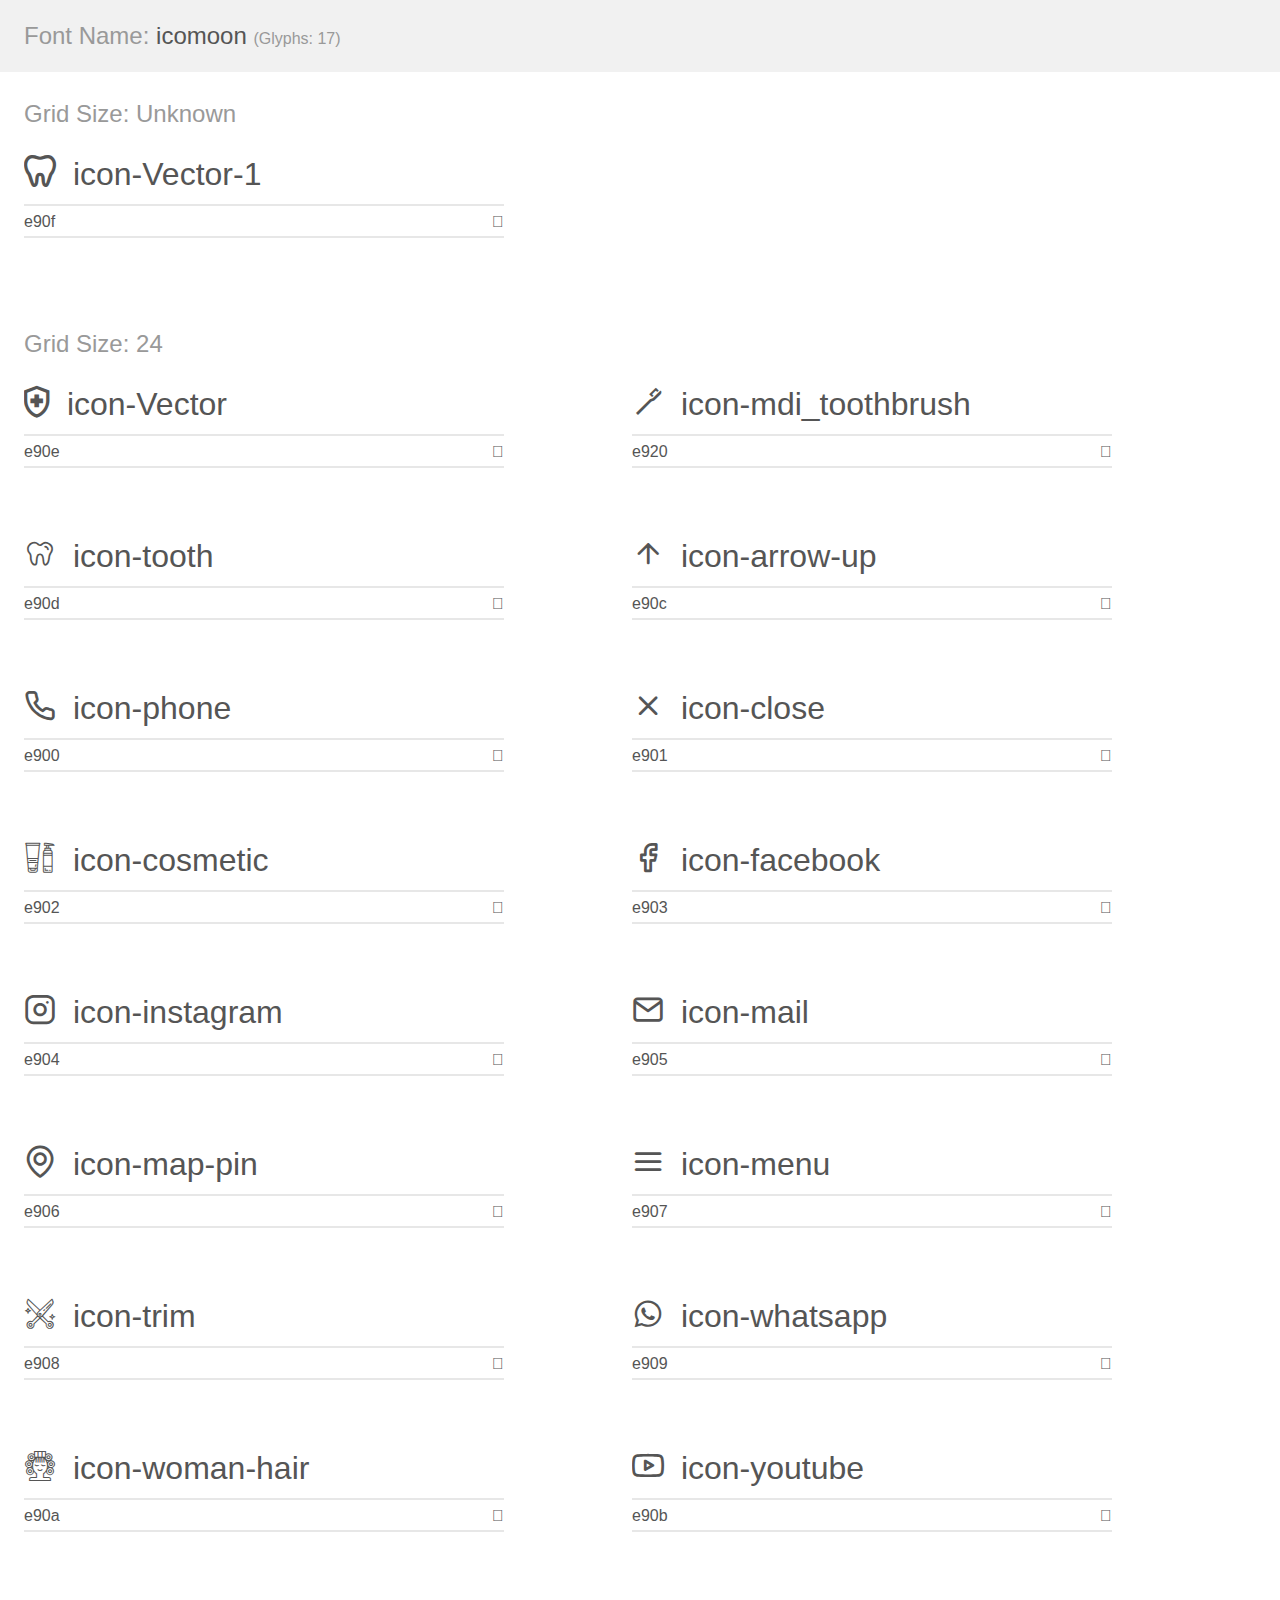
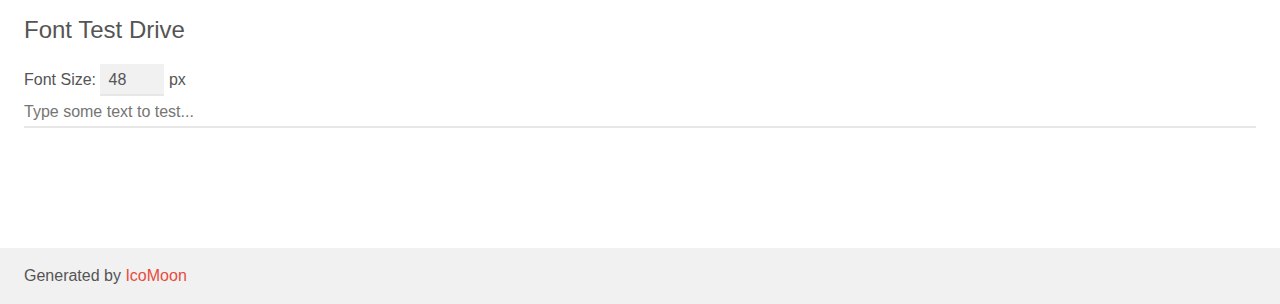
<file: assets/demo.html>
<!doctype html>
<html>
<head>
    <meta charset="utf-8">
    <title>IcoMoon Demo</title>
    <meta name="description" content="An Icon Font Generated By IcoMoon.io">
    <meta name="viewport" content="width=device-width, initial-scale=1">
    <link rel="stylesheet" href="demo-files/demo.css">
    <link rel="stylesheet" href="style.css"></head>
<body>
    <div class="bgc1 clearfix">
        <h1 class="mhmm mvm"><span class="fgc1">Font Name:</span> icomoon <small class="fgc1">(Glyphs:&nbsp;17)</small></h1>
    </div>
    <div class="clearfix mhl ptl">
        <h1 class="mvm mtn fgc1">Grid Size: Unknown</h1>
        <div class="glyph fs1">
            <div class="clearfix bshadow0 pbs">
                <span class="icon-Vector-1"></span>
                <span class="mls"> icon-Vector-1</span>
            </div>
            <fieldset class="fs0 size1of1 clearfix hidden-false">
                <input type="text" readonly value="e90f" class="unit size1of2" />
                <input type="text" maxlength="1" readonly value="&#xe90f;" class="unitRight size1of2 talign-right" />
            </fieldset>
            <div class="fs0 bshadow0 clearfix hidden-true">
                <span class="unit pvs fgc1">liga: </span>
                <input type="text" readonly value="" class="liga unitRight" />
            </div>
        </div>
    </div>
    <div class="clearfix mhl ptl">
        <h1 class="mvm mtn fgc1">Grid Size: 24</h1>
        <div class="glyph fs2">
            <div class="clearfix bshadow0 pbs">
                <span class="icon-Vector"></span>
                <span class="mls"> icon-Vector</span>
            </div>
            <fieldset class="fs0 size1of1 clearfix hidden-false">
                <input type="text" readonly value="e90e" class="unit size1of2" />
                <input type="text" maxlength="1" readonly value="&#xe90e;" class="unitRight size1of2 talign-right" />
            </fieldset>
            <div class="fs0 bshadow0 clearfix hidden-true">
                <span class="unit pvs fgc1">liga: </span>
                <input type="text" readonly value="" class="liga unitRight" />
            </div>
        </div>
        <div class="glyph fs2">
            <div class="clearfix bshadow0 pbs">
                <span class="icon-mdi_toothbrush"></span>
                <span class="mls"> icon-mdi_toothbrush</span>
            </div>
            <fieldset class="fs0 size1of1 clearfix hidden-false">
                <input type="text" readonly value="e920" class="unit size1of2" />
                <input type="text" maxlength="1" readonly value="&#xe920;" class="unitRight size1of2 talign-right" />
            </fieldset>
            <div class="fs0 bshadow0 clearfix hidden-true">
                <span class="unit pvs fgc1">liga: </span>
                <input type="text" readonly value="" class="liga unitRight" />
            </div>
        </div>
        <div class="glyph fs2">
            <div class="clearfix bshadow0 pbs">
                <span class="icon-tooth"></span>
                <span class="mls"> icon-tooth</span>
            </div>
            <fieldset class="fs0 size1of1 clearfix hidden-false">
                <input type="text" readonly value="e90d" class="unit size1of2" />
                <input type="text" maxlength="1" readonly value="&#xe90d;" class="unitRight size1of2 talign-right" />
            </fieldset>
            <div class="fs0 bshadow0 clearfix hidden-true">
                <span class="unit pvs fgc1">liga: </span>
                <input type="text" readonly value="" class="liga unitRight" />
            </div>
        </div>
        <div class="glyph fs2">
            <div class="clearfix bshadow0 pbs">
                <span class="icon-arrow-up"></span>
                <span class="mls"> icon-arrow-up</span>
            </div>
            <fieldset class="fs0 size1of1 clearfix hidden-false">
                <input type="text" readonly value="e90c" class="unit size1of2" />
                <input type="text" maxlength="1" readonly value="&#xe90c;" class="unitRight size1of2 talign-right" />
            </fieldset>
            <div class="fs0 bshadow0 clearfix hidden-true">
                <span class="unit pvs fgc1">liga: </span>
                <input type="text" readonly value="" class="liga unitRight" />
            </div>
        </div>
        <div class="glyph fs2">
            <div class="clearfix bshadow0 pbs">
                <span class="icon-phone"></span>
                <span class="mls"> icon-phone</span>
            </div>
            <fieldset class="fs0 size1of1 clearfix hidden-false">
                <input type="text" readonly value="e900" class="unit size1of2" />
                <input type="text" maxlength="1" readonly value="&#xe900;" class="unitRight size1of2 talign-right" />
            </fieldset>
            <div class="fs0 bshadow0 clearfix hidden-true">
                <span class="unit pvs fgc1">liga: </span>
                <input type="text" readonly value="" class="liga unitRight" />
            </div>
        </div>
        <div class="glyph fs2">
            <div class="clearfix bshadow0 pbs">
                <span class="icon-close"></span>
                <span class="mls"> icon-close</span>
            </div>
            <fieldset class="fs0 size1of1 clearfix hidden-false">
                <input type="text" readonly value="e901" class="unit size1of2" />
                <input type="text" maxlength="1" readonly value="&#xe901;" class="unitRight size1of2 talign-right" />
            </fieldset>
            <div class="fs0 bshadow0 clearfix hidden-true">
                <span class="unit pvs fgc1">liga: </span>
                <input type="text" readonly value="" class="liga unitRight" />
            </div>
        </div>
        <div class="glyph fs2">
            <div class="clearfix bshadow0 pbs">
                <span class="icon-cosmetic"></span>
                <span class="mls"> icon-cosmetic</span>
            </div>
            <fieldset class="fs0 size1of1 clearfix hidden-false">
                <input type="text" readonly value="e902" class="unit size1of2" />
                <input type="text" maxlength="1" readonly value="&#xe902;" class="unitRight size1of2 talign-right" />
            </fieldset>
            <div class="fs0 bshadow0 clearfix hidden-true">
                <span class="unit pvs fgc1">liga: </span>
                <input type="text" readonly value="" class="liga unitRight" />
            </div>
        </div>
        <div class="glyph fs2">
            <div class="clearfix bshadow0 pbs">
                <span class="icon-facebook"></span>
                <span class="mls"> icon-facebook</span>
            </div>
            <fieldset class="fs0 size1of1 clearfix hidden-false">
                <input type="text" readonly value="e903" class="unit size1of2" />
                <input type="text" maxlength="1" readonly value="&#xe903;" class="unitRight size1of2 talign-right" />
            </fieldset>
            <div class="fs0 bshadow0 clearfix hidden-true">
                <span class="unit pvs fgc1">liga: </span>
                <input type="text" readonly value="" class="liga unitRight" />
            </div>
        </div>
        <div class="glyph fs2">
            <div class="clearfix bshadow0 pbs">
                <span class="icon-instagram"></span>
                <span class="mls"> icon-instagram</span>
            </div>
            <fieldset class="fs0 size1of1 clearfix hidden-false">
                <input type="text" readonly value="e904" class="unit size1of2" />
                <input type="text" maxlength="1" readonly value="&#xe904;" class="unitRight size1of2 talign-right" />
            </fieldset>
            <div class="fs0 bshadow0 clearfix hidden-true">
                <span class="unit pvs fgc1">liga: </span>
                <input type="text" readonly value="" class="liga unitRight" />
            </div>
        </div>
        <div class="glyph fs2">
            <div class="clearfix bshadow0 pbs">
                <span class="icon-mail"></span>
                <span class="mls"> icon-mail</span>
            </div>
            <fieldset class="fs0 size1of1 clearfix hidden-false">
                <input type="text" readonly value="e905" class="unit size1of2" />
                <input type="text" maxlength="1" readonly value="&#xe905;" class="unitRight size1of2 talign-right" />
            </fieldset>
            <div class="fs0 bshadow0 clearfix hidden-true">
                <span class="unit pvs fgc1">liga: </span>
                <input type="text" readonly value="" class="liga unitRight" />
            </div>
        </div>
        <div class="glyph fs2">
            <div class="clearfix bshadow0 pbs">
                <span class="icon-map-pin"></span>
                <span class="mls"> icon-map-pin</span>
            </div>
            <fieldset class="fs0 size1of1 clearfix hidden-false">
                <input type="text" readonly value="e906" class="unit size1of2" />
                <input type="text" maxlength="1" readonly value="&#xe906;" class="unitRight size1of2 talign-right" />
            </fieldset>
            <div class="fs0 bshadow0 clearfix hidden-true">
                <span class="unit pvs fgc1">liga: </span>
                <input type="text" readonly value="" class="liga unitRight" />
            </div>
        </div>
        <div class="glyph fs2">
            <div class="clearfix bshadow0 pbs">
                <span class="icon-menu"></span>
                <span class="mls"> icon-menu</span>
            </div>
            <fieldset class="fs0 size1of1 clearfix hidden-false">
                <input type="text" readonly value="e907" class="unit size1of2" />
                <input type="text" maxlength="1" readonly value="&#xe907;" class="unitRight size1of2 talign-right" />
            </fieldset>
            <div class="fs0 bshadow0 clearfix hidden-true">
                <span class="unit pvs fgc1">liga: </span>
                <input type="text" readonly value="" class="liga unitRight" />
            </div>
        </div>
        <div class="glyph fs2">
            <div class="clearfix bshadow0 pbs">
                <span class="icon-trim"></span>
                <span class="mls"> icon-trim</span>
            </div>
            <fieldset class="fs0 size1of1 clearfix hidden-false">
                <input type="text" readonly value="e908" class="unit size1of2" />
                <input type="text" maxlength="1" readonly value="&#xe908;" class="unitRight size1of2 talign-right" />
            </fieldset>
            <div class="fs0 bshadow0 clearfix hidden-true">
                <span class="unit pvs fgc1">liga: </span>
                <input type="text" readonly value="" class="liga unitRight" />
            </div>
        </div>
        <div class="glyph fs2">
            <div class="clearfix bshadow0 pbs">
                <span class="icon-whatsapp"></span>
                <span class="mls"> icon-whatsapp</span>
            </div>
            <fieldset class="fs0 size1of1 clearfix hidden-false">
                <input type="text" readonly value="e909" class="unit size1of2" />
                <input type="text" maxlength="1" readonly value="&#xe909;" class="unitRight size1of2 talign-right" />
            </fieldset>
            <div class="fs0 bshadow0 clearfix hidden-true">
                <span class="unit pvs fgc1">liga: </span>
                <input type="text" readonly value="" class="liga unitRight" />
            </div>
        </div>
        <div class="glyph fs2">
            <div class="clearfix bshadow0 pbs">
                <span class="icon-woman-hair"></span>
                <span class="mls"> icon-woman-hair</span>
            </div>
            <fieldset class="fs0 size1of1 clearfix hidden-false">
                <input type="text" readonly value="e90a" class="unit size1of2" />
                <input type="text" maxlength="1" readonly value="&#xe90a;" class="unitRight size1of2 talign-right" />
            </fieldset>
            <div class="fs0 bshadow0 clearfix hidden-true">
                <span class="unit pvs fgc1">liga: </span>
                <input type="text" readonly value="" class="liga unitRight" />
            </div>
        </div>
        <div class="glyph fs2">
            <div class="clearfix bshadow0 pbs">
                <span class="icon-youtube"></span>
                <span class="mls"> icon-youtube</span>
            </div>
            <fieldset class="fs0 size1of1 clearfix hidden-false">
                <input type="text" readonly value="e90b" class="unit size1of2" />
                <input type="text" maxlength="1" readonly value="&#xe90b;" class="unitRight size1of2 talign-right" />
            </fieldset>
            <div class="fs0 bshadow0 clearfix hidden-true">
                <span class="unit pvs fgc1">liga: </span>
                <input type="text" readonly value="" class="liga unitRight" />
            </div>
        </div>
    </div>

    <!--[if gt IE 8]><!-->
    <div class="mhl clearfix mbl">
        <h1>Font Test Drive</h1>
        <label>
            Font Size: <input id="fontSize" type="number" class="textbox0 mbm"
            min="8" value="48" />
            px
        </label>
        <input id="testText" type="text" class="phl size1of1 mvl"
        placeholder="Type some text to test..." value=""/>
        <div id="testDrive" class="icon-" style="font-family: icomoon">&nbsp;
        </div>
    </div>
    <!--<![endif]-->
    <div class="bgc1 clearfix">
        <p class="mhl">Generated by <a href="https://icomoon.io/app">IcoMoon</a></p>
    </div>

    <script src="demo-files/demo.js"></script>
</body>
</html>
</file>
<file: assets/demo-files/demo.css>
body {
  padding: 0;
  margin: 0;
  font-family: sans-serif;
  font-size: 1em;
  line-height: 1.5;
  color: #555;
  background: #fff;
}
h1 {
  font-size: 1.5em;
  font-weight: normal;
}
small {
  font-size: .66666667em;
}
a {
  color: #e74c3c;
  text-decoration: none;
}
a:hover, a:focus {
  box-shadow: 0 1px #e74c3c;
}
.bshadow0, input {
  box-shadow: inset 0 -2px #e7e7e7;
}
input:hover {
  box-shadow: inset 0 -2px #ccc;
}
input, fieldset {
  font-family: sans-serif;
  font-size: 1em;
  margin: 0;
  padding: 0;
  border: 0;
}
input {
  color: inherit;
  line-height: 1.5;
  height: 1.5em;
  padding: .25em 0;
}
input:focus {
  outline: none;
  box-shadow: inset 0 -2px #449fdb;
}
.glyph {
  font-size: 16px;
  width: 15em;
  padding-bottom: 1em;
  margin-right: 4em;
  margin-bottom: 1em;
  float: left;
  overflow: hidden;
}
.liga {
  width: 80%;
  width: calc(100% - 2.5em);
}
.talign-right {
  text-align: right;
}
.talign-center {
  text-align: center;
}
.bgc1 {
  background: #f1f1f1;
}
.fgc1 {
  color: #999;
}
.fgc0 {
  color: #000;
}
p {
  margin-top: 1em;
  margin-bottom: 1em;
}
.mvm {
  margin-top: .75em;
  margin-bottom: .75em;
}
.mtn {
  margin-top: 0;
}
.mtl, .mal {
  margin-top: 1.5em;
}
.mbl, .mal {
  margin-bottom: 1.5em;
}
.mal, .mhl {
  margin-left: 1.5em;
  margin-right: 1.5em;
}
.mhmm {
  margin-left: 1em;
  margin-right: 1em;
}
.mls {
  margin-left: .25em;
}
.ptl {
  padding-top: 1.5em;
}
.pbs, .pvs {
  padding-bottom: .25em;
}
.pvs, .pts {
  padding-top: .25em;
}
.unit {
  float: left;
}
.unitRight {
  float: right;
}
.size1of2 {
  width: 50%;
}
.size1of1 {
  width: 100%;
}
.clearfix:before, .clearfix:after {
  content: " ";
  display: table;
}
.clearfix:after {
  clear: both;
}
.hidden-true {
  display: none;
}
.textbox0 {
  width: 3em;
  background: #f1f1f1;
  padding: .25em .5em;
  line-height: 1.5;
  height: 1.5em;
}
#testDrive {
  display: block;
  padding-top: 24px;
  line-height: 1.5;
}
.fs0 {
  font-size: 16px;
}
.fs1 {
  font-size: 32px;
}
.fs2 {
  font-size: 32px;
}
</file>
<file: assets/style.css>
@font-face {
  font-family: 'icomoon';
  src:  url('fonts/icomoon.eot?ximh32');
  src:  url('fonts/icomoon.eot?ximh32#iefix') format('embedded-opentype'),
    url('fonts/icomoon.ttf?ximh32') format('truetype'),
    url('fonts/icomoon.woff?ximh32') format('woff'),
    url('fonts/icomoon.svg?ximh32#icomoon') format('svg');
  font-weight: normal;
  font-style: normal;
  font-display: block;
}

[class^="icon-"], [class*=" icon-"] {
  /* use !important to prevent issues with browser extensions that change fonts */
  font-family: 'icomoon' !important;
  speak: never;
  font-style: normal;
  font-weight: normal;
  font-variant: normal;
  text-transform: none;
  line-height: 1;

  /* Better Font Rendering =========== */
  -webkit-font-smoothing: antialiased;
  -moz-osx-font-smoothing: grayscale;
}

.icon-Vector-1:before {
  content: "\e90f";
}
.icon-Vector:before {
  content: "\e90e";
}
.icon-mdi_toothbrush:before {
  content: "\e920";
}
.icon-tooth:before {
  content: "\e90d";
}
.icon-arrow-up:before {
  content: "\e90c";
}
.icon-phone:before {
  content: "\e900";
}
.icon-close:before {
  content: "\e901";
}
.icon-cosmetic:before {
  content: "\e902";
}
.icon-facebook:before {
  content: "\e903";
}
.icon-instagram:before {
  content: "\e904";
}
.icon-mail:before {
  content: "\e905";
}
.icon-map-pin:before {
  content: "\e906";
}
.icon-menu:before {
  content: "\e907";
}
.icon-trim:before {
  content: "\e908";
}
.icon-whatsapp:before {
  content: "\e909";
}
.icon-woman-hair:before {
  content: "\e90a";
}
.icon-youtube:before {
  content: "\e90b";
}
</file>
